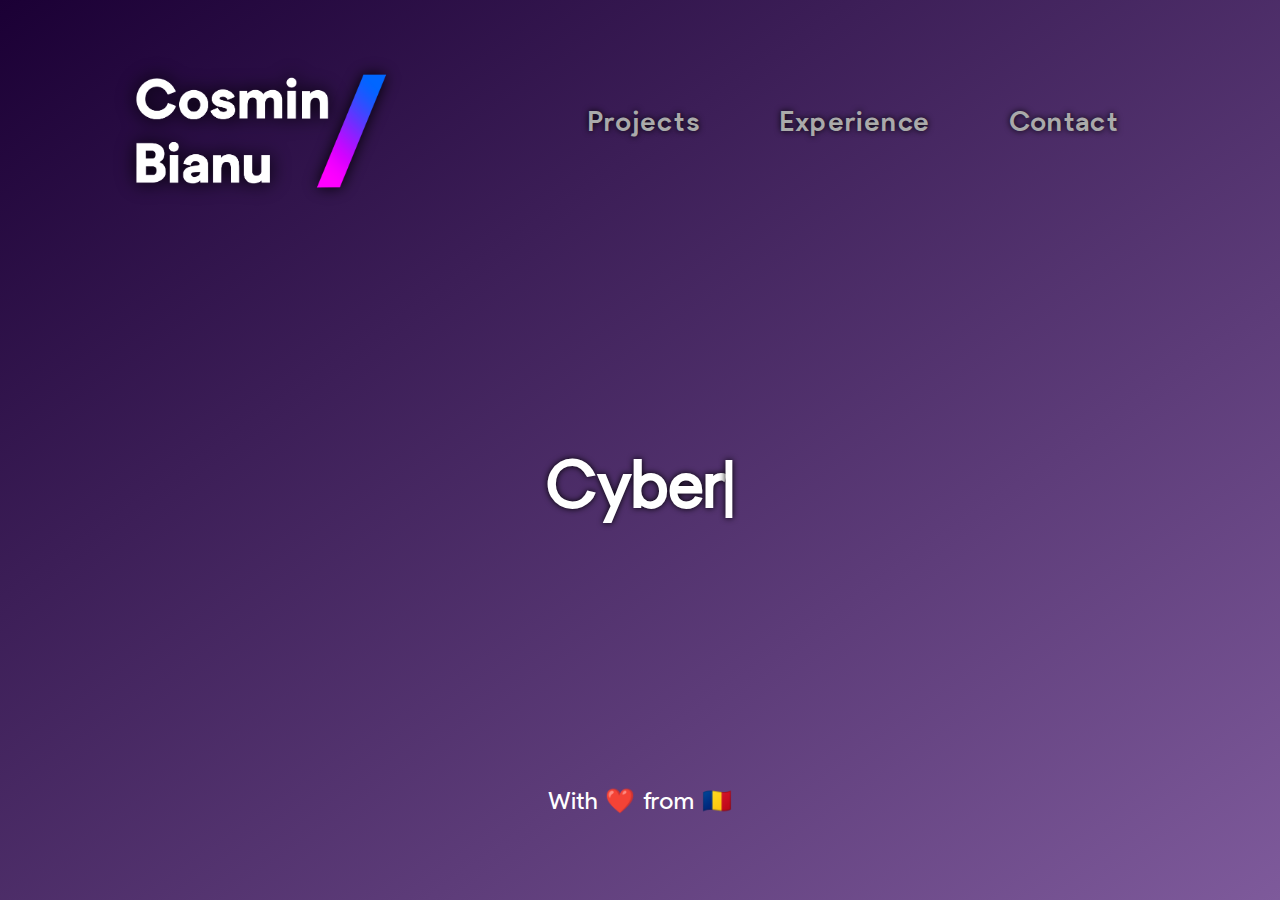
<file: index.html>
<!DOCTYPE html>
<html>
  <head>
    <title>Cosmin Bianu</title>
    <meta charset="UTF-8" />
    <link rel="stylesheet" href="style.css" type="text/css"/>
    <link rel="icon" href="img/Bar.png">
  </head>
  <!-- Debug -->
  <!-- <script type="text/javascript" src="http://livejs.com/live.js"></script> -->
  <!-- Debug -->
  
  <body>
    <div id="container">
      <div id="header" class="flex-center-items">
        <header>
          <h1>
            <a href="/">
              <div id="logo-container" class="flex-center-items flex-row">
                <img
                  id="logo-name"
                  src="img/Name.png"
                  alt="Name: Cosmin Bianu"
                />
                <img id="logo-bar" src="img/Bar.png" alt="Bar" />
              </div>
            </a>
          </h1>
        </header>
      </div>
      <nav class="flex-center-items">
        <button id="nav-open-button"  class='nav-button'> Menu </button>
        <ul id="link-list" class="flex-center-items flex-space-between full-parent-width removed closed">
          <li> <a href="/projects.html">Projects</a> </li>
          <li> <a href="/experience.html">Experience</a> </li>
          <li> <a href="/contact.html">Contact</a> </li>
          <li> <button id="nav-close-button" class="nav-button">Close</button> </li>
        </ul>
      </nav>
      <main>
          <h2 class="description">
              <span class="typewrite" data-period="2200" data-text='[ "Cyber Security Student" , "Cyber Security Consultant", "Back-end Developer", "Google search expert" ]'></span><span class="cursor">|</span>
          </h2>
      </main>
      <footer> With ❤️ from 🇷🇴 </footer>
    </div>
    <script type="text/javascript" src="typewriter-effect.js"></script>
    <script type="text/javascript" src="nav.js"></script>
  </body>
</html>
</file>
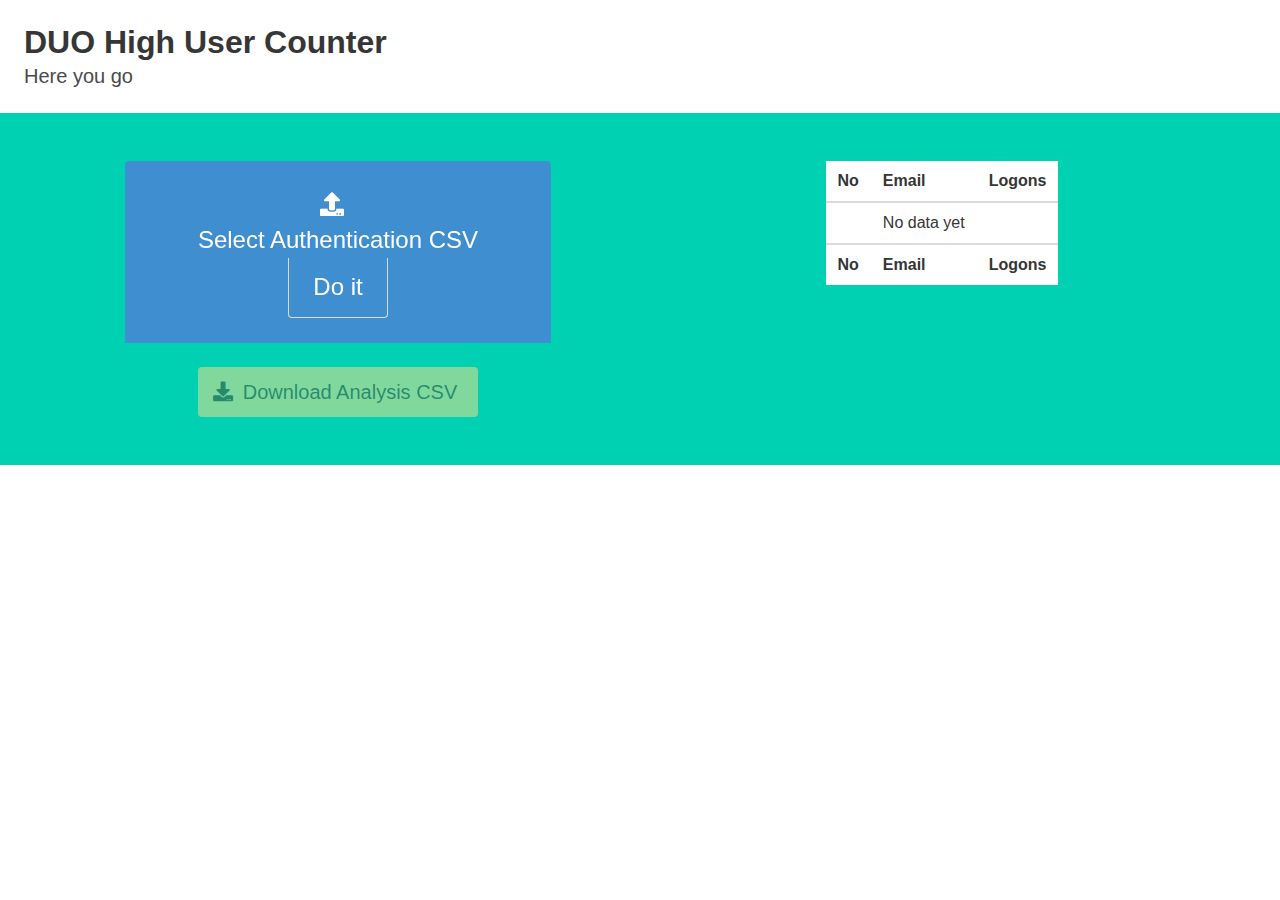
<file: tools/duo-high-user/index.html>
<!doctype html>
<html lang="en">
    <head>
        <meta charset="utf-8">
        <meta name="viewport" content="width=device-width, initial-scale=1">

        <title>DUO High User Count</title>
        <meta name="description" content="DUO Auth count tool">
        <meta name="author" content="Cosmin Bianu">

        <meta property="og:title" content="DUO High User Count">
        <meta property="og:type" content="website">
        <meta property="og:description" content="DUO Auth count tool">


        <link rel="stylesheet" type="text/css" href="bulma/css/bulma.css">
        <link rel="stylesheet" href="https://cdnjs.cloudflare.com/ajax/libs/font-awesome/5.15.4/css/all.min.css" integrity="sha512-1ycn6IcaQQ40/MKBW2W4Rhis/DbILU74C1vSrLJxCq57o941Ym01SwNsOMqvEBFlcgUa6xLiPY/NS5R+E6ztJQ==" crossorigin="anonymous" referrerpolicy="no-referrer" />
        <link rel="icon" href="/favicon.ico">
        <script src="js/jquery-3.6.0.min.js"></script>
        <script src="js/jquery.csv.js"></script>
        <script src="js/table2csv.js"></script>
    </head>

    <body>
        
        <div id='logo' class='m-5'>
            <h1 class='title'> DUO High User Counter </h1>
            <h2 class='subtitle'> Here you go </h2>
        </div>

        <section class="hero is-primary"> 
            <div class="hero-body">

                <div class="columns is-centered is-justify-content-center is-align-content-center">
                    
                    <div class="column has-text-centered">
                        <div id="file-input" class="file is-info is-justify-content-center is-align-content-center is-boxed has-name is-large">
                            <label class="file-label">
                            <input class="file-input" type="file" name="resume">
                            <span class="file-cta">
                                <span class="file-icon">
                                <i class="fas fa-upload"></i>
                                </span>

                                <span class="file-label">
                                    Select Authentication CSV
                                </span>

                                <span class="file-name">
                                    Do it
                                </span>
                            </span>
                            </label>
                        </div>

                        <div class="m-5"></div>
                        
                        <div id="logon-count">

                        </div>

                        <div class="m-5"></div>

                        <button id="download-csv-button" class="button is-warning is-medium is-justify-content-center is-align-content-center" disabled>
                            <span class="icon">
                                <i class="fas fa-download"></i>
                            </span>
                            <span>Download Analysis CSV</span>
                        </button>
                    </div>

                    <div class="column"  hidden='true'>
                        <table id="analysis-results" class="table is-striped" style="margin: 0 auto;">
                            <thead>
                                <th class='excluded-from-export'> No </th>
                                <th> Email </th>
                                <th> Logons </th>
                            </thead>
                            <tbody>
                                <tr>
                                    <th>
                                        
                                    </th>
                                    <td>
                                        No data yet
                                    </td>
                                    <td>
                                        
                                    </td>
                                </tr>
                            </tbody>
                            <tfoot>
                                <th class='excluded-from-export'> No </th>
                                <th> Email </th>
                                <th> Logons </th>
                            </tfoot>
                        </table>
                    </div>
                </div>
            </div>
        </section>
        
        <script src="js/file-input.js"></script>
    </body>
</html>
</file>
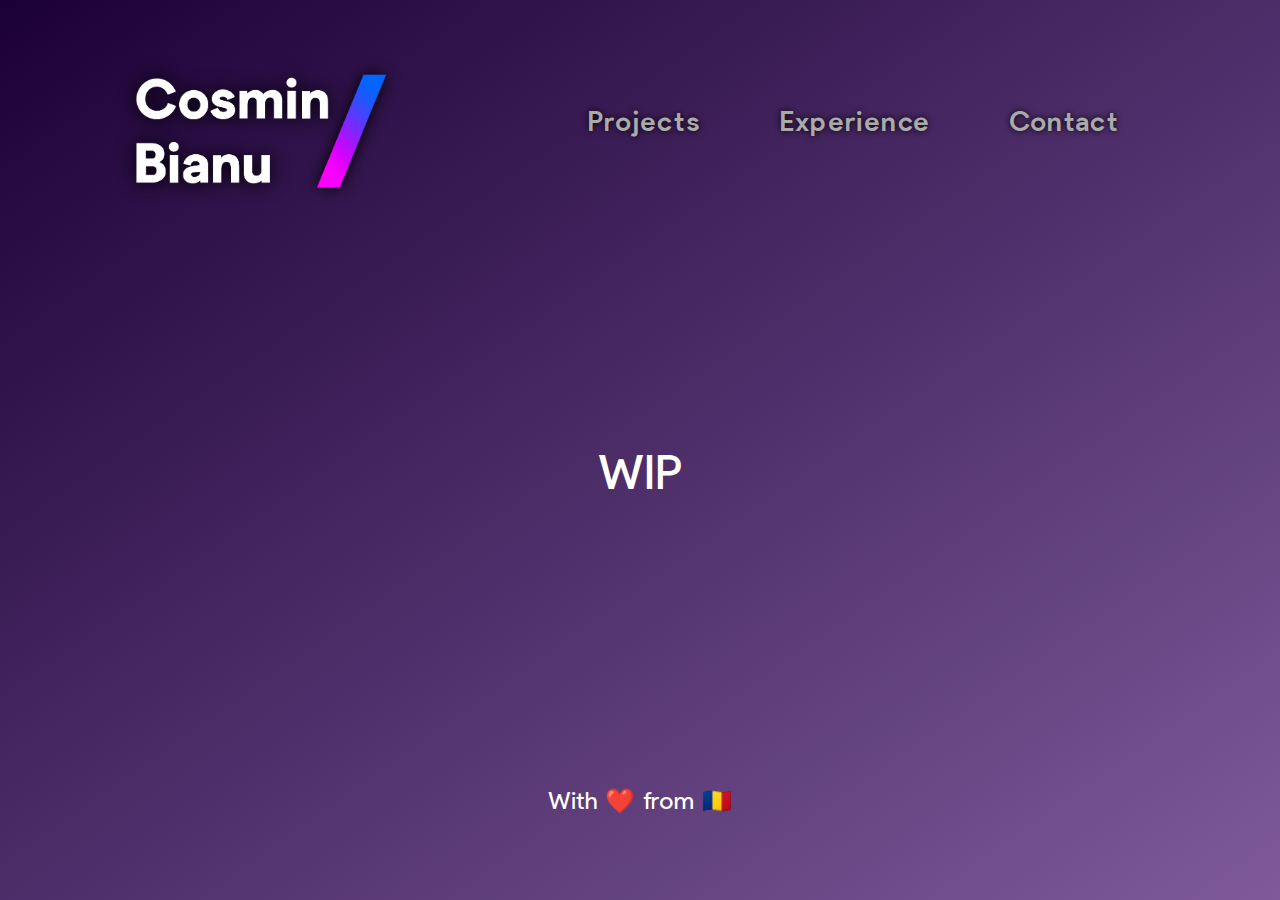
<file: contact.html>
<!DOCTYPE html>
<html>
  <head>
    <title>Cosmin Bianu - Contact</title>
    <meta charset="UTF-8" />
    <link rel="stylesheet" href="style.css" type="text/css" />
    <link rel="icon" href="img/Bar.png">
  </head>
  <!-- Debug -->
  <!-- <script type="text/javascript" src="http://livejs.com/live.js"></script> -->
  <!-- Debug -->
  <body>
    <div id="container">
      <div id="header" class="flex-center-items">
        <header>
          <h1>
            <a href="/">
              <div id="logo-container" class="flex-center-items flex-row">
                <img
                  id="logo-name"
                  src="img/Name.png"
                  alt="Name: Cosmin Bianu"
                />
                <img id="logo-bar" src="img/Bar.png" alt="Bar" />
              </div>
            </a>
          </h1>
        </header>
      </div>
      <nav class="flex-center-items">
        <button id="nav-open-button"  class='nav-button'> Menu </button>
        <ul id="link-list" class="flex-center-items flex-space-between full-parent-width removed closed">
          <li> <a href="/projects.html">Projects</a> </li>
          <li> <a href="/experience.html">Experience</a> </li>
          <li> <a href="/contact.html">Contact</a> </li>
          <li> <button id="nav-close-button" class="nav-button">Close</button> </li>
        </ul>
      </nav>
      <main>
        <p class="placeholder"> WIP </p>
      </main>
      <footer> With ❤️ from 🇷🇴 </footer>
    </div>
    <script type="text/javascript" src="nav.js"></script>
  </body>
</html>
</file>
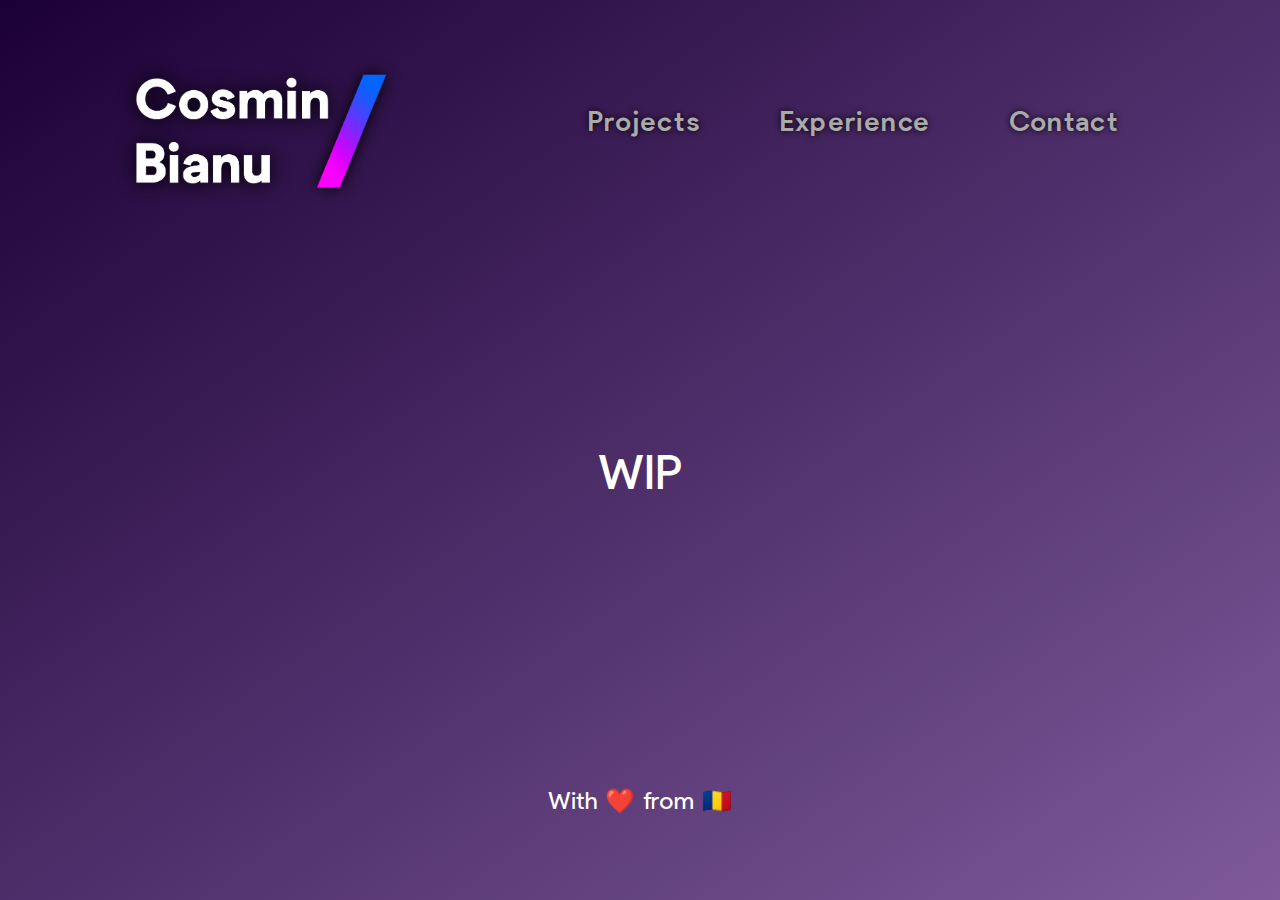
<file: experience.html>
<!DOCTYPE html>
<html>
  <head>
    <title>Cosmin Bianu - Experience</title>
    <meta charset="UTF-8" />
    <link rel="stylesheet" href="style.css" type="text/css" />
    <link rel="icon" href="img/Bar.png">
  </head>
  <!-- Debug -->
  <!-- <script type="text/javascript" src="http://livejs.com/live.js"></script> -->
  <!-- Debug -->
  <body>
    <div id="container">
      <div id="header" class="flex-center-items">
        <header>
          <h1>
            <a href="/">
              <div id="logo-container" class="flex-center-items flex-row">
                <img
                  id="logo-name"
                  src="img/Name.png"
                  alt="Name: Cosmin Bianu"
                />
                <img id="logo-bar" src="img/Bar.png" alt="Bar" />
              </div>
            </a>
          </h1>
        </header>
      </div>
      <nav class="flex-center-items">
        <button id="nav-open-button"  class='nav-button'> Menu </button>
        <ul id="link-list" class="flex-center-items flex-space-between full-parent-width removed closed">
          <li> <a href="/projects.html">Projects</a> </li>
          <li> <a href="/experience.html">Experience</a> </li>
          <li> <a href="/contact.html">Contact</a> </li>
          <li> <button id="nav-close-button" class="nav-button">Close</button> </li>
        </ul>
      </nav>
      <main>
      
        <p class="placeholder"> WIP </p>

      </main>
      <footer> With ❤️ from 🇷🇴 </footer>
    </div>
    <script type="text/javascript" src="nav.js"></script>
  </body>
</html>
</file>
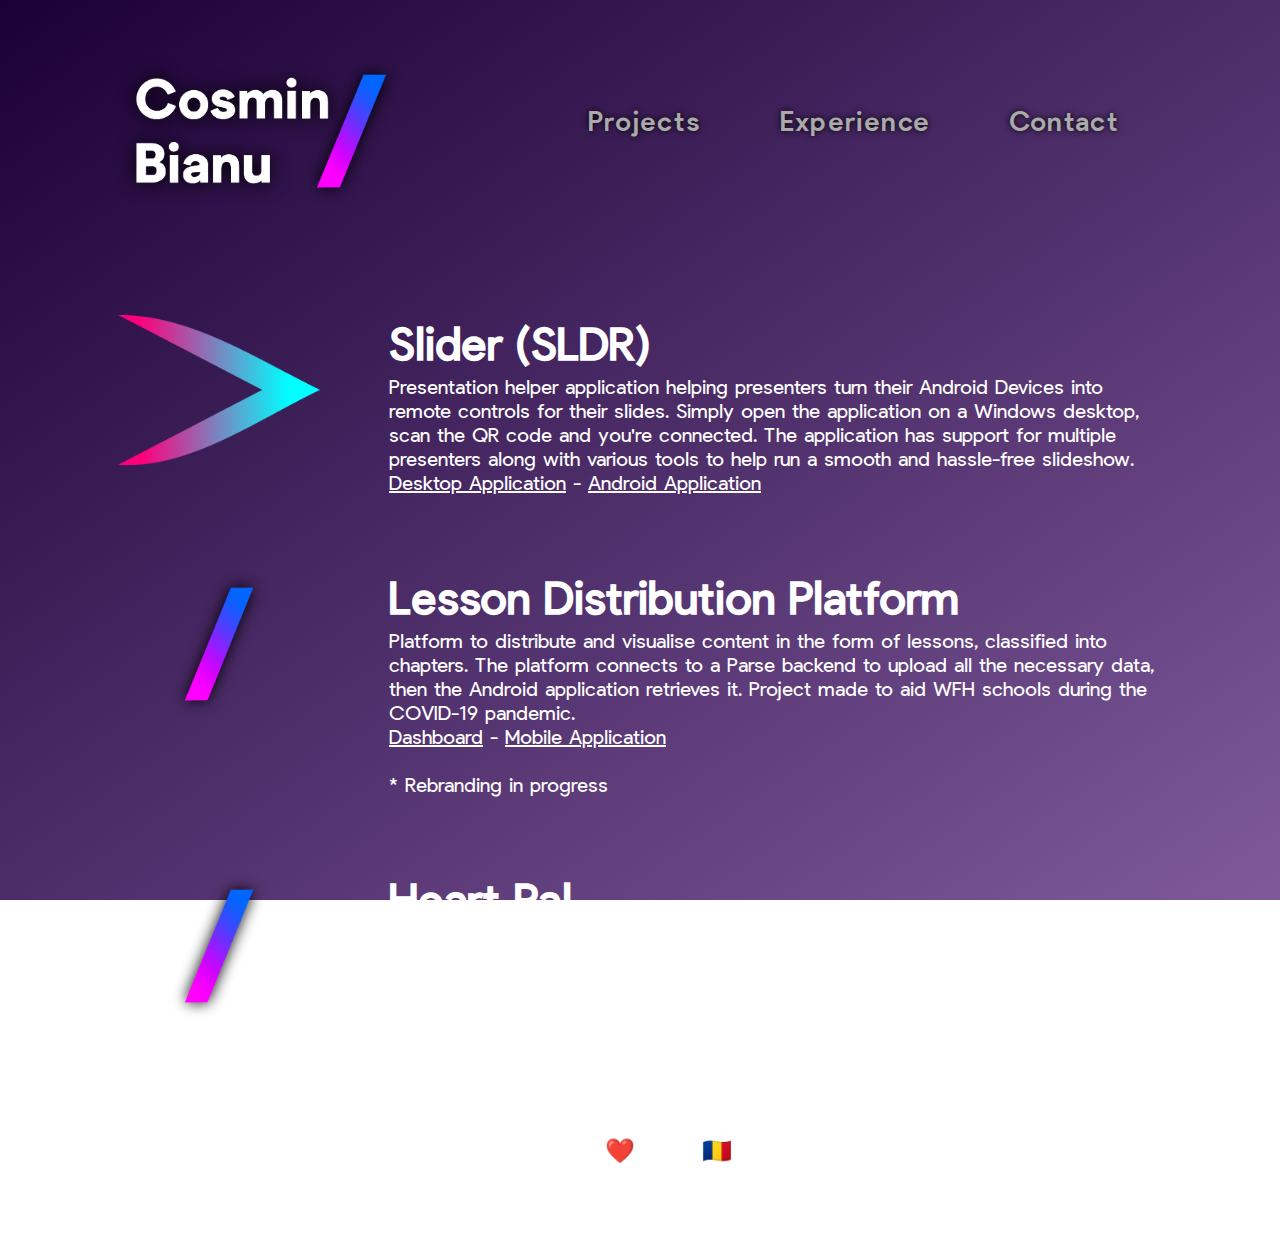
<file: projects.html>
<!DOCTYPE html>
<html>
  <head>
    <title>Cosmin Bianu - Projects</title>
    <meta charset="UTF-8" />
    <link rel="stylesheet" href="style.css" type="text/css" />
    <link rel="icon" href="img/Bar.png">
  </head>
  <!-- Debug -->
  <!-- <script type="text/javascript" src="http://livejs.com/live.js"></script> -->
  <!-- Debug -->
  <body>
    <div id="container">
      <div id="header" class="flex-center-items">
        <header>
          <h1>
            <a href="/">
              <div id="logo-container" class="flex-center-items flex-row">
                <img
                  id="logo-name"
                  src="img/Name.png"
                  alt="Name: Cosmin Bianu"
                />
                <img id="logo-bar" src="img/Bar.png" alt="Bar" />
              </div>
            </a>
          </h1>
        </header>
      </div>
      <nav class="flex-center-items">
        <button id="nav-open-button"  class='nav-button'> Menu </button>
        <ul id="link-list" class="flex-center-items flex-space-between full-parent-width removed closed">
          <li> <a href="/projects.html">Projects</a> </li>
          <li> <a href="/experience.html">Experience</a> </li>
          <li> <a href="/contact.html">Contact</a> </li>
          <li> <button id="nav-close-button" class="nav-button">Close</button> </li>
        </ul>
      </nav>
      <main>
        <div id="project-list">
          <div class="project-item">
            <div class="project-img-container">
              <img src="img/sldr.png" alt="Slider logo, right pointing arrow"/>
            </div>
            <div class="project-text">
              <h2> Slider (SLDR) </h2>
              <p>  Presentation helper application helping presenters turn their Android Devices into remote controls for their slides. Simply open the application on a Windows desktop, scan the QR code and you're connected. The application has support for multiple presenters along with various tools to help run a smooth and hassle-free slideshow.  
                <br/>
                  <a href="https://github.com/cosmin-bianu/sldr-desktop">Desktop Application</a> - <a href="https://github.com/cosmin-bianu/sldr-android">Android Application</a>
                <br/>
              </p>
            </div>
          </div>
          <div class="project-item">
            <div class="project-img-container">
              <img src="img/Bar.png" alt="Slider logo, right pointing arrow"/>
            </div>
            <div class="project-text">
              <h2> Lesson Distribution Platform </h2>
              <p>  Platform to distribute and visualise content in the form of lessons, classified into chapters. The platform connects to a Parse backend to upload all the necessary data, then the Android application retrieves it. Project made to aid WFH schools during the COVID-19 pandemic.  
                <br/>
                <a href="https://github.com/cosmin-bianu/lmdashboard">Dashboard</a>  - <a href="https://github.com/cosmin-bianu/lmapp"> Mobile Application </a>
                <br/>
                <br/>
                * Rebranding in progress
              </p>
            </div>
          </div>
          <div class="project-item">
            <div class="project-img-container">
              <img src="img/Bar.png" alt="Slider logo, right pointing arrow"/>
            </div>
            <div class="project-text">
              <h2> Heart Pal </h2>
              <p>  
                AI-based arrhythmia detection model, paired with a reader module for live ECG readings and an Android application for visualisation.  
                <br/>
                <a href="https://github.com/cosmin-bianu/heart-pal-ai">Artificial Intelligence</a> - <a href="https://github.com/cosmin-bianu/heart-pal-android-app">Android Application</a> - <a href="https://github.com/cosmin-bianu/heart-pal-reader-module">ECG Reader Module (ECGRM)</a>
                <br/>
                <br/>
                * Rebranding in progress
              </p>
            </div>
          </div>
        </div>
      </main>
      <footer> With ❤️ from 🇷🇴 </footer>
    </div>
    <script type="text/javascript" src="nav.js"></script>
  </body>
</html>
</file>
<file: style.css>
@font-face {
  font-family: PulpDisplay-ExtraLight;
  src: url("fonts/PulpDisplay/eot/PulpDisplay-ExtraLight.eot");
  src: url("fonts/PulpDisplay/eot/PulpDisplay-ExtraLight.eot?#iefix")
      format("embedded-opentype"),
    url("fonts/PulpDisplay/woff2/PulpDisplay-ExtraLight.woff2") format("woff2"),
    url("fonts/PulpDisplay/woff/PulpDisplay-ExtraLight.woff") format("woff"),
    url("fonts/PulpDisplay/ttf/PulpDisplay-ExtraLight.ttf") format("truetype");
}

@font-face {
  font-family: PulpDisplay-Light;
  src: url("fonts/PulpDisplay/eot/PulpDisplay-Light.eot");
  src: url("fonts/PulpDisplay/eot/PulpDisplay-Light.eot?#iefix")
      format("embedded-opentype"),
    url("fonts/PulpDisplay/woff2/PulpDisplay-Light.woff2") format("woff2"),
    url("fonts/PulpDisplay/woff/PulpDisplay-Light.woff") format("woff"),
    url("fonts/PulpDisplay/ttf/PulpDisplay-Light.ttf") format("truetype");
}

@font-face {
  font-family: PulpDisplay-Regular;
  src: url("fonts/PulpDisplay/eot/PulpDisplay-Regular.eot");
  src: url("fonts/PulpDisplay/eot/PulpDisplay-Regular.eot?#iefix")
      format("embedded-opentype"),
    url("fonts/PulpDisplay/woff2/PulpDisplay-Regular.woff2") format("woff2"),
    url("fonts/PulpDisplay/woff/PulpDisplay-Regular.woff") format("woff"),
    url("fonts/PulpDisplay/ttf/PulpDisplay-Regular.ttf") format("truetype");
}

@font-face {
  font-family: PulpDisplay-Medium;
  src: url("fonts/PulpDisplay/eot/PulpDisplay-Medium.eot");
  src: url("fonts/PulpDisplay/eot/PulpDisplay-Medium.eot?#iefix")
      format("embedded-opentype"),
    url("fonts/PulpDisplay/woff2/PulpDisplay-Medium.woff2") format("woff2"),
    url("fonts/PulpDisplay/woff/PulpDisplay-Medium.woff") format("woff"),
    url("fonts/PulpDisplay/ttf/PulpDisplay-Medium.ttf") format("truetype");
}

@font-face {
  font-family: PulpDisplay-SemiBold;
  src: url("fonts/PulpDisplay/eot/PulpDisplay-SemiBold.eot");
  src: url("fonts/PulpDisplay/eot/PulpDisplay-SemiBold.eot?#iefix")
      format("embedded-opentype"),
    url("fonts/PulpDisplay/woff2/PulpDisplay-SemiBold.woff2") format("woff2"),
    url("fonts/PulpDisplay/woff/PulpDisplay-SemiBold.woff") format("woff"),
    url("fonts/PulpDisplay/ttf/PulpDisplay-SemiBold.ttf") format("truetype");
}

@font-face {
  font-family: PulpDisplay-Bold;
  src: url("fonts/PulpDisplay/eot/PulpDisplay-Bold.eot");
  src: url("fonts/PulpDisplay/eot/PulpDisplay-Bold.eot?#iefix")
      format("embedded-opentype"),
    url("fonts/PulpDisplay/woff2/PulpDisplay-Bold.woff2") format("woff2"),
    url("fonts/PulpDisplay/woff/PulpDisplay-Bold.woff") format("woff"),
    url("fonts/PulpDisplay/ttf/PulpDisplay-Bold.ttf") format("truetype");
}

@font-face {
  font-family: PulpDisplay-ExtraBold;
  src: url("fonts/PulpDisplay/eot/PulpDisplay-ExtraBold.eot");
  src: url("fonts/PulpDisplay/eot/PulpDisplay-ExtraBold.eot?#iefix")
      format("embedded-opentype"),
    url("fonts/PulpDisplay/woff2/PulpDisplay-ExtraBold.woff2") format("woff2"),
    url("fonts/PulpDisplay/woff/PulpDisplay-ExtraBold.woff") format("woff"),
    url("fonts/PulpDisplay/ttf/PulpDisplay-ExtraBold.ttf") format("truetype");
}

@font-face {
  font-family: PulpDisplay-Outline;
  src: url("fonts/PulpDisplay/eot/PulpDisplay-Outline.eot");
  src: url("fonts/PulpDisplay/eot/PulpDisplay-Outline.eot?#iefix")
      format("embedded-opentype"),
    url("fonts/PulpDisplay/woff2/PulpDisplay-Outline.woff2") format("woff2"),
    url("fonts/PulpDisplay/woff/PulpDisplay-Outline.woff") format("woff"),
    url("fonts/PulpDisplay/ttf/PulpDisplay-Outline.ttf") format("truetype");
}

/* To remove */
.placeholder{
  font-family: "PulpDisplay-Regular";
  color: #FFF;
  font-size: 3rem;
}

body,
html {
  height: 100%;
  width: 100%;
  margin: 0px;
  padding: 0;
  border: 0;
  
}

body {
  background-image: linear-gradient(to bottom right, #1b0035, #7e5a9b);
  background-repeat: no-repeat;
  background-attachment: fixed;
}

#header {
  grid-area: header;
}

#logo-container:hover #logo-bar {
  transform: translateX(15px);
}

a {
  color: #FFF;
}

nav a {
  color: #aaa;
  text-decoration: none;
  font-family: "PulpDisplay-SemiBold";
  /* margin-left: 45px; */
  /* margin-right: 45px; */
  font-size: 27px;
  letter-spacing: 0.05em;

  text-shadow: 0px 0px 6px #000;
  -webkit-transition: color 0.3s ease-in-out, text-shadow 0.3s ease-in-out, opacity 0.3s ease-in-out;
  -moz-transition: color 0.3s ease-in-out, text-shadow 0.3s ease-in-out, opacity 0.3s ease-in-out;
  -o-transition: color 0.3s ease-in-out, text-shadow 0.3s ease-in-out, opacity 0.3s ease-in-out;
  transition: color 0.3s ease-in-out, text-shadow 0.3s ease-in-out, opacity 0.3s ease-in-out;
}

nav a:hover {
  color: #fff;
  text-shadow: 0px 0px 3px #444;
}

nav {
  grid-area: nav;
}

#logo-name {
  height: 100%;
}

#logo-bar {
  height: 100%;
  margin: -50px;
  transition: transform 0.25s ease-in-out;
}


.flex-center-items {
  display: flex;
  align-items: center;
  justify-content: center;
}
.flex-space-between {
  justify-content: space-between;
}

.flex-row {
  flex-direction: row;
}

.description{
  height: 55px;
  font-family: "PulpDisplay-Light";
  color: #FFF;
  font-size: 4em;
  text-shadow: 0px 0px 6px #000;
  /* display: flex;
  flex-direction:row;
  justify-content: center;
  align-items: center; */
}

.typewriter{
  padding-right: 0;
  margin-right: 0;
}

.cursor {
  height: 1em;
  line-height: 1empx;
  animation: blinker 2s linear infinite;
  font-size: 1em;
  padding-top: 0;
  padding-left: 0;
  margin-left: 0;
  margin-top: 0;
}

@keyframes blinker {
  50% {
    opacity: 0;
  }
}

footer{
  grid-area:footer;
  display: flex;
  align-items: center;
  justify-content: center;
  font-family: "PulpDisplay-Light";
  font-size:1.5rem;
  color: #FFF;
}

ul{
  list-style: none;
}

main{
  grid-area: main;
  display: flex;
  align-items: center;
  justify-content: center;
}



#project-list{
  display: flex;
  flex-direction: column;
  width: 90%;
}

.project-item {
  display: flex;
  flex-direction: row;
  justify-content: center;
  align-content: center;
  margin-left: 45px;
  margin-right: 45px;
  margin-top: 75px;
}

.project-img-container{
  width: 220px;
  min-width: 220px;
  height: 150px;
  display: flex;
  flex-direction: row;
  align-items: center;
  justify-content: center;
}

.project-img-container img{
  height: 150px;
}
.project-text{
  width: auto;
  max-width: 1000px;
  margin-left: 60px;
}

.project-text h2{
  font-family: "PulpDisplay-Regular";
  color: #FFF;
  font-size: 45px;
  margin-top: 0;
  margin-bottom: 5px;
  margin-left: 0px;
}

.project-text p{
  font-family: "PulpDisplay-Light";
  color: #FFF;
  font-size: 20px;
  margin-top: 0;
  margin-bottom: 0;
  margin-left: 0px;
}


/* Mobile */
@media only screen and (max-width: 1009px) {
  #logo-container {
    height: 15vh;
  }

  #container {
    display: grid;
    height: 100%;
    grid-template-columns: 1fr;
    grid-template-rows: 1fr 1fr auto 1fr;
    grid-template-areas:
      "header"
      "nav"
      "main"
      "footer";
  }

  .hidden{
    opacity: 0;
  }

  .removed{
    display:none !important;
  }

  .unhidden{
    opacity: 1 !important;
  }

  .opened{
    height: auto !important; 
  }

  #link-list{
    display: flex;
    flex-direction: column;
    height: 0;
    
    -webkit-transition: height 5s ease-in-out;
    -moz-transition: height 5s ease-in-out;
    -o-transition: height 5s ease-in-out;
    transition: height 5s ease-in-out;
 
  }

  nav{
    display:flex;
    flex-direction: column;
  }

  nav ul li a{
    opacity: 0;
    font-size: 50px;
  }

  nav ul li{
    margin-top: 20px;
    margin-bottom: 20px;
  }

  .nav-button{
    font-family: "PulpDisplay-Light";
    background: none;
    border: none;
    outline: none;
    color: #bbb;
    font-family: "PulpDisplay-SemiBold";
    /* margin-left: 45px; */
    /* margin-right: 45px; */
    font-size: 50px;
    letter-spacing: 0.05em;
    /* opacity: 1; */
  
    text-shadow: 0px 0px 6px #000;
    -webkit-transition: color 0.3s ease-in-out, text-shadow 0.3s ease-in-out, opacity 0.3s ease-in-out;
    -moz-transition: color 0.3s ease-in-out, text-shadow 0.3s ease-in-out, opacity 0.3s ease-in-out;
    -o-transition: color 0.3s ease-in-out, text-shadow 0.3s ease-in-out, opacity 0.3s ease-in-out;
    transition: color 0.3s ease-in-out, text-shadow 0.3s ease-in-out, opacity 0.3s ease-in-out;
  }

  .nav-button:hover {
    color: #fff;
    text-shadow: 0px 0px 3px #444;
  }  

  #nav-close-button{
    opacity: 0;
  }

  footer{
    margin-top: 50px;
  }
}

/* Desktop */
@media only screen and (min-width: 1010px) {
  #container {
    display: grid;
    height: 100%;
    width: 100%;
    grid-template-columns: 1fr 300px 2fr 650px 1fr;
    grid-template-rows: 240px auto 200px;
    grid-template-areas:
      ". header . nav ."
      "main main main main main"
      "footer footer footer footer footer";
  }

  #logo-container {
    float: left;
    height: 150px;
  }

  .nav-button{
    display: none;
  }

  .full-parent-width {
    width: 100%;
  }
}
</file>
